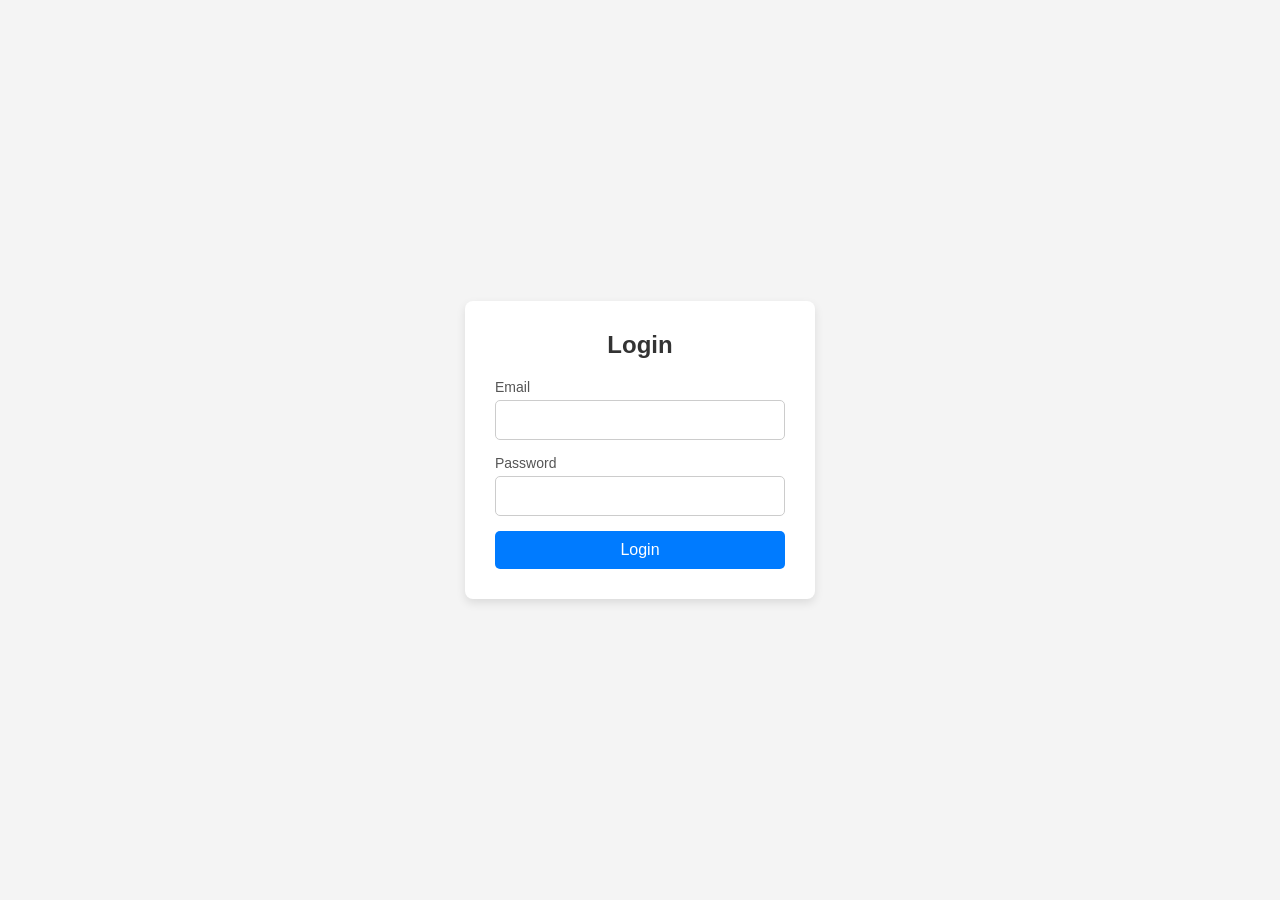
<file: FinalYearProject/templates/login.html>
<!DOCTYPE html>
<html lang="en">
<head>
    <meta charset="UTF-8">
    <meta name="viewport" content="width=device-width, initial-scale=1.0">
    <title>Login Form</title>
    <style>
        * {
            margin: 0;
            padding: 0;
            box-sizing: border-box;
            font-family: Arial, sans-serif;
        }

        body {
            display: flex;
            justify-content: center;
            align-items: center;
            height: 100vh;
            background: #f4f4f4;
        }

        .login-container {
            background: #fff;
            padding: 30px;
            border-radius: 8px;
            box-shadow: 0 4px 10px rgba(0, 0, 0, 0.1);
            width: 350px;
            text-align: center;
        }

        .login-container h2 {
            margin-bottom: 20px;
            color: #333;
        }

        .input-group {
            margin-bottom: 15px;
            text-align: left;
        }

        .input-group label {
            display: block;
            margin-bottom: 5px;
            font-size: 14px;
            color: #555;
        }

        .input-group input {
            width: 100%;
            padding: 10px;
            border: 1px solid #ccc;
            border-radius: 5px;
            font-size: 16px;
        }

        .login-btn {
            width: 100%;
            padding: 10px;
            background: #007bff;
            color: #fff;
            border: none;
            border-radius: 5px;
            font-size: 16px;
            cursor: pointer;
            transition: 0.3s;
        }

        .login-btn:hover {
            background: #0056b3;
        }

        .forgot-password {
            margin-top: 10px;
            font-size: 14px;
        }

        .forgot-password a {
            color: #007bff;
            text-decoration: none;
        }

        .forgot-password a:hover {
            text-decoration: underline;
        }
    </style>
</head>
<body>

    <div class="login-container">
        <h2>Login</h2>
        <form action="https://finalproject-6dtp.onrender.com/login" method="POST">
            <div class="input-group">
                <label for="email">Email</label>
                <input type="email" id="email" name="email" required>
            </div>
            <div class="input-group">
                <label for="password">Password</label>
                <input type="password" id="password" name="password" required>
            </div>
            <button type="submit" class="login-btn">Login</button>
        </form>
    </div>

</body>
</html>
</file>
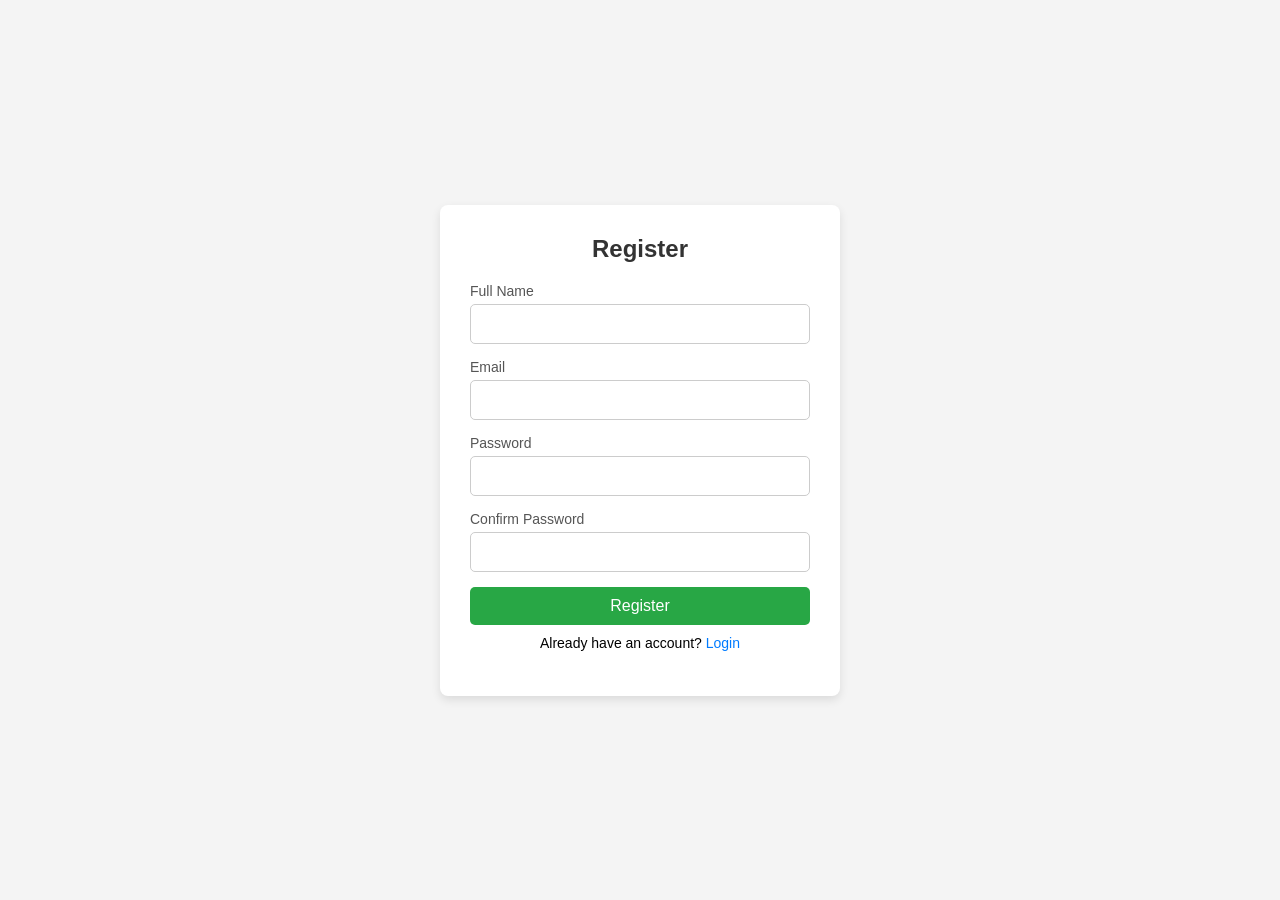
<file: FinalYearProject/templates/register.html>
<!DOCTYPE html>
<html lang="en">
<head>
    <meta charset="UTF-8">
    <meta name="viewport" content="width=device-width, initial-scale=1.0">
    <title>Registration Form</title>
    <style>
        * {
            margin: 0;
            padding: 0;
            box-sizing: border-box;
            font-family: Arial, sans-serif;
        }

        body {
            display: flex;
            justify-content: center;
            align-items: center;
            height: 100vh;
            background: #f4f4f4;
        }

        .register-container {
            background: #fff;
            padding: 30px;
            border-radius: 8px;
            box-shadow: 0 4px 10px rgba(0, 0, 0, 0.1);
            width: 400px;
            text-align: center;
        }

        .register-container h2 {
            margin-bottom: 20px;
            color: #333;
        }

        .input-group {
            margin-bottom: 15px;
            text-align: left;
        }

        .input-group label {
            display: block;
            margin-bottom: 5px;
            font-size: 14px;
            color: #555;
        }

        .input-group input {
            width: 100%;
            padding: 10px;
            border: 1px solid #ccc;
            border-radius: 5px;
            font-size: 16px;
        }

        .register-btn {
            width: 100%;
            padding: 10px;
            background: #28a745;
            color: #fff;
            border: none;
            border-radius: 5px;
            font-size: 16px;
            cursor: pointer;
            transition: 0.3s;
        }

        .register-btn:hover {
            background: #218838;
        }

        .login-link {
            margin-top: 10px;
            font-size: 14px;
        }

        .login-link a {
            color: #007bff;
            text-decoration: none;
        }

        .login-link a:hover {
            text-decoration: underline;
        }

        #message {
            margin-top: 15px;
            font-size: 16px;
            color: green;
        }
    </style>
</head>
<body>

    <div class="register-container">
        <h2>Register</h2>
        <form id="registerForm">
            <div class="input-group">
                <label for="fullname">Full Name</label>
                <input type="text" id="fullname" name="fullname" required>
            </div>
            <div class="input-group">
                <label for="email">Email</label>
                <input type="email" id="email" name="email" required>
            </div>
            <div class="input-group">
                <label for="password">Password</label>
                <input type="password" id="password" name="password" required>
            </div>
            <div class="input-group">
                <label for="confirm-password">Confirm Password</label>
                <input type="password" id="confirm-password" name="confirm-password" required>
            </div>
            <button type="submit" class="register-btn">Register</button>
            <div class="login-link">
                Already have an account? <a href="login.html">Login</a>
            </div>
        </form>
        <div id="message"></div>
    </div>

    <script>
        document.getElementById("registerForm").addEventListener("submit", function(event) {
            event.preventDefault();

            let fullname = document.getElementById("fullname").value;
            let email = document.getElementById("email").value;
            let password = document.getElementById("password").value;
            let confirmPassword = document.getElementById("confirm-password").value;
            let messageDiv = document.getElementById("message");

            if (password !== confirmPassword) {
                messageDiv.style.color = "red";
                messageDiv.innerHTML = "Passwords do not match!";
                return;
            }

            fetch("https://finalproject-6dtp.onrender.com/register", {
                method: "POST",
                headers: {
                    "Content-Type": "application/x-www-form-urlencoded",
                },
                body: `fullname=${fullname}&email=${email}&password=${password}`,
            })
            .then(response => response.json())
            .then(data => {
                if (data.message === "Registration successful") {
                    messageDiv.style.color = "green";
                    messageDiv.innerHTML = "Registration Done. Please <a href='login.html'>Login</a>";
                } else {
                    messageDiv.style.color = "red";
                    messageDiv.innerHTML = data.message;
                }
            })
            .catch(error => {
                console.error("Error:", error);
            });
        });
    </script>

</body>
</html>
</file>
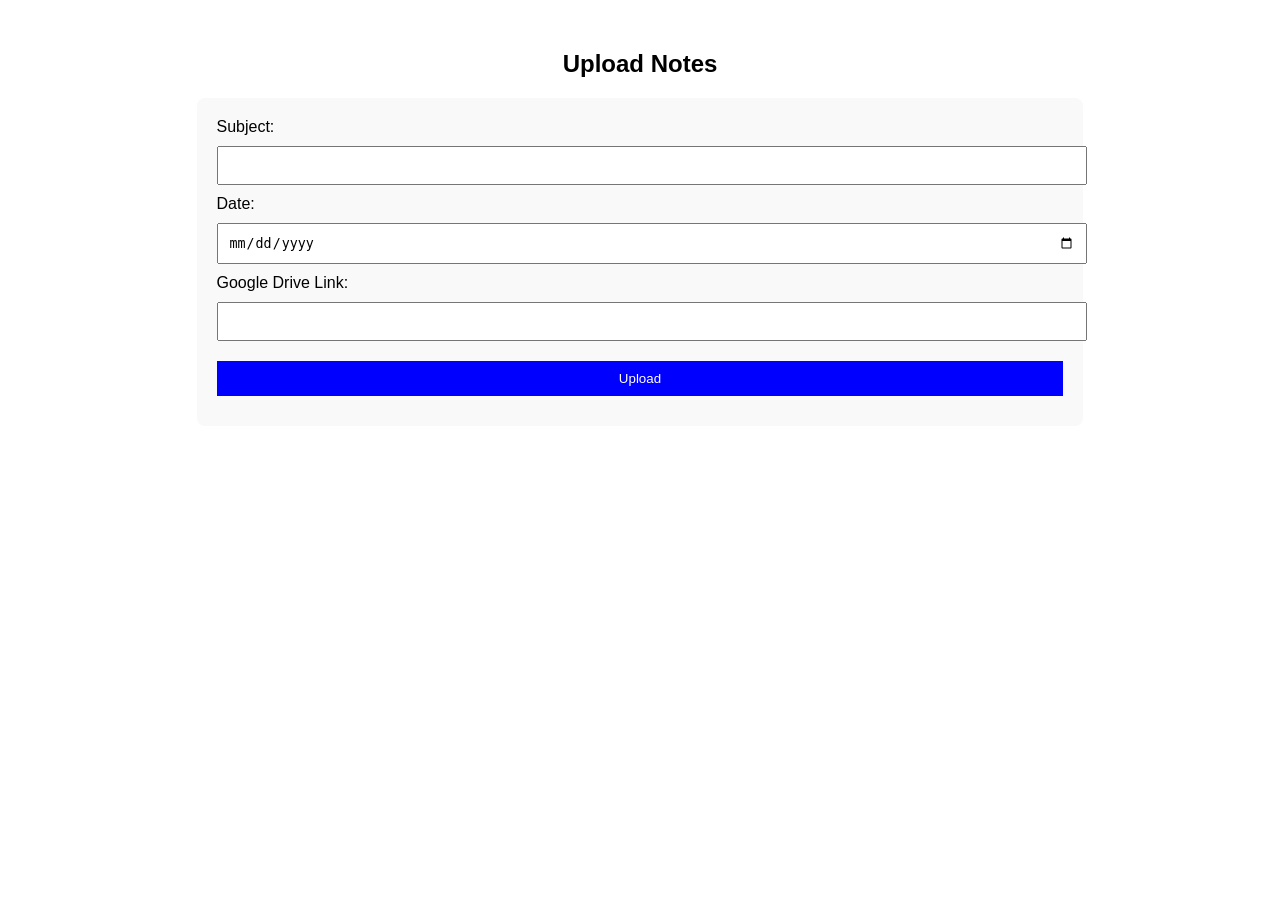
<file: FinalYearProject/templates/upload_notes.html>
<!DOCTYPE html>
<html lang="en">
<head>
    <meta charset="UTF-8">
    <meta name="viewport" content="width=device-width, initial-scale=1.0">
    <title>Upload Notes</title>
    <style>
        body { font-family: Arial, sans-serif; text-align: center; margin: 50px; }
        form { display: inline-block; text-align: left; background: #f9f9f9; padding: 20px; border-radius: 8px; }
        input, select, button { margin: 10px 0; width: 100%; padding: 10px; }
        button { background: blue; color: white; border: none; cursor: pointer; }
        button:hover { background: darkblue; }
    </style>
</head>
<body>

    <h2>Upload Notes</h2>
    <form id="uploadForm">
        <label>Subject:</label>
        <input type="text" id="subject" required>

        <label>Date:</label>
        <input type="date" id="date" required>

        <label>Google Drive Link:</label>
        <input type="text" id="driveLink" required>

        <button type="submit">Upload</button>
    </form>

    <p id="responseMsg"></p>

    <script>
        document.getElementById("uploadForm").addEventListener("submit", function(event) {
            event.preventDefault();  // Prevent page reload
            
            let subject = document.getElementById("subject").value;
            let date = document.getElementById("date").value;
            let driveLink = document.getElementById("driveLink").value;
    
            // Change the endpoint to '/upload_notes'
            fetch("https://finalproject-6dtp.onrender.com/upload_notes", {
                method: "POST",
                headers: { "Content-Type": "application/x-www-form-urlencoded" },
                body: `subject=${subject}&date=${date}&drive_link=${driveLink}`
            })
            .then(response => response.json())
            .then(data => {
                document.getElementById("responseMsg").innerText = data.message;
            })
            .catch(error => {
                console.error("Error:", error);
            });
        });
    </script>
    

    

</body>
</html>
</file>
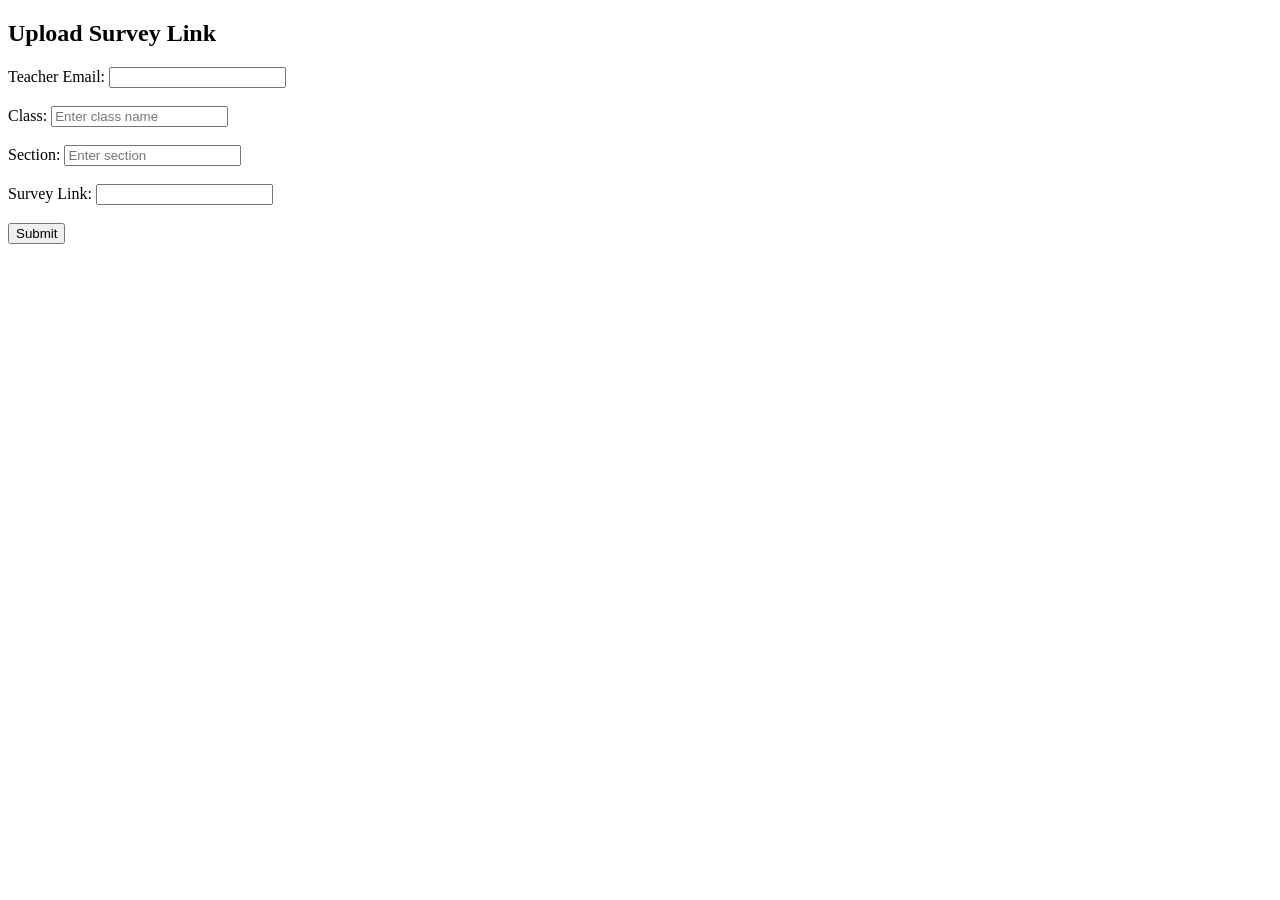
<file: FinalYearProject/templates/upload_survey.html>
<!DOCTYPE html>
<html lang="en">
<head>
    <title>Upload Survey</title>
</head>
<body>
    <h2>Upload Survey Link</h2>
    <form action="https://finalproject-6dtp.onrender.com/upload_survey" method="POST">
        <label>Teacher Email:</label>
        <input type="email" name="teacher_email" required><br><br>
        
        <label>Class:</label>
        <input type="text" name="class_name" required placeholder="Enter class name"><br><br>
        
        <label>Section:</label>
        <input type="text" name="section" required placeholder="Enter section"><br><br>
        
        <label>Survey Link:</label>
        <input type="url" name="survey_link" required><br><br>
        
        <button type="submit">Submit</button>
    </form>
</body>
</html>
</file>
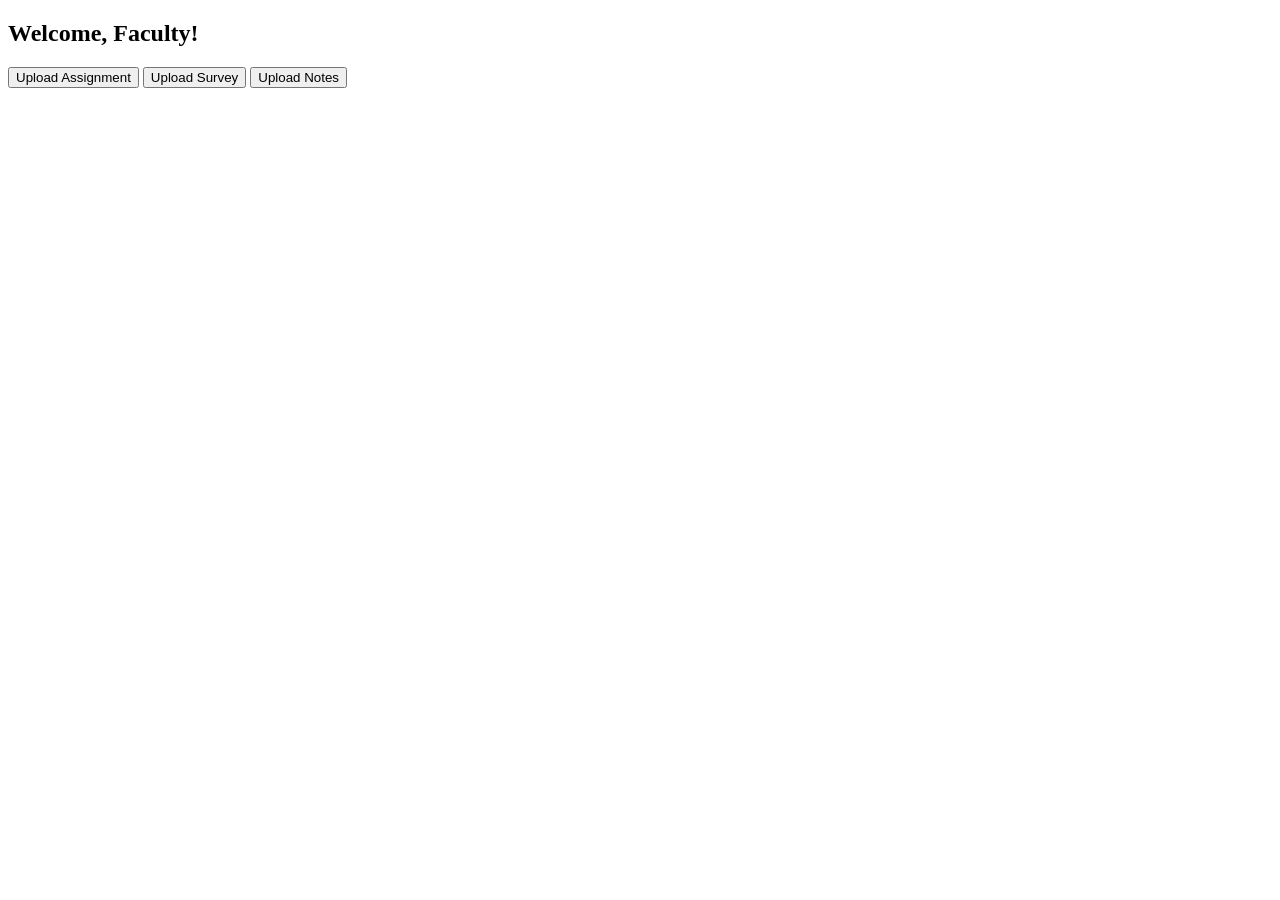
<file: FinalYearProject/templates/uploads.html>
<!DOCTYPE html>
<html lang="en">
<head>
    <meta charset="UTF-8">
    <meta name="viewport" content="width=device-width, initial-scale=1.0">
    <title>Faculty Dashboard</title>
</head>
<body>
    <h2>Welcome, Faculty!</h2>

    <!-- Navigation Buttons -->
    <button onclick="window.location.href='/upload_assignment'">Upload Assignment</button>
    <button onclick="window.location.href='/upload_survey.html'">Upload Survey</button>
    <button onclick="window.location.href='/upload_notes.html'">Upload Notes</button>

    <br><br>
    
</body>
</html>
</file>
